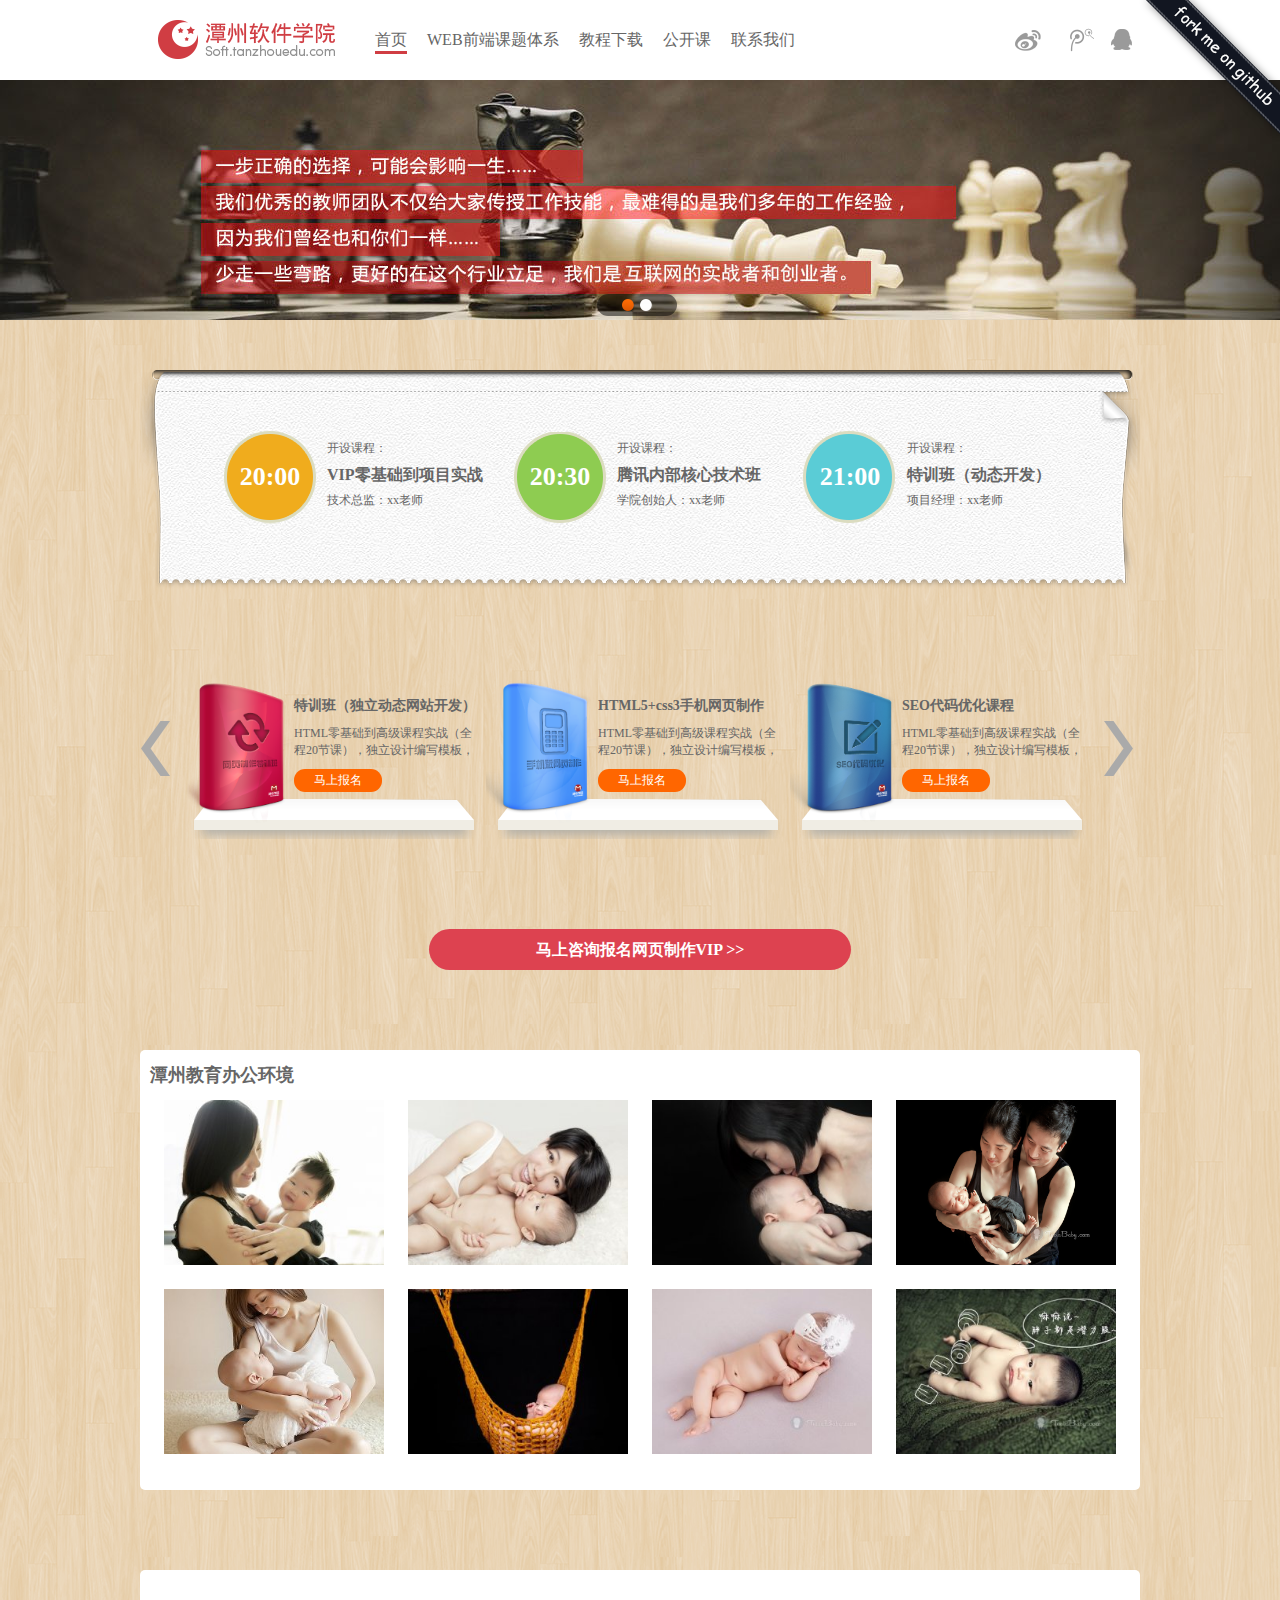
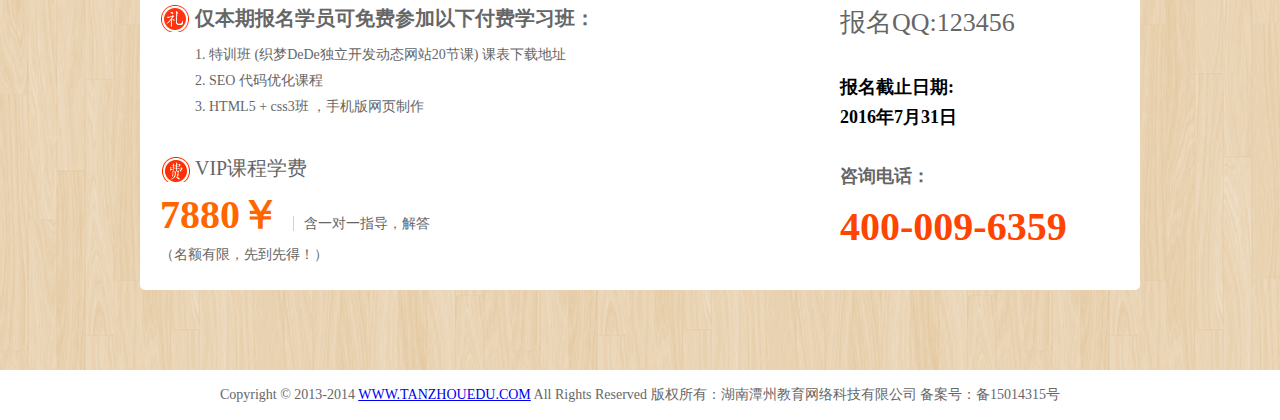
<file: index.html>
<!doctype html>
<html>
	<head>
		<meta charset="utf-8"/>
        <meta name="keywords" content="关键词,关键词">
        <meta name="description" content="">
		<title>项目实战</title>
		<!-- 自定义弹窗库的css样式 -->
        <link rel="stylesheet" type="text/css" href="css/box.css">
        <!-- 引用公共css样式 -->
        <link rel="stylesheet" type="text/css" href="css/style.css">
        <!-- 引入主页css样式 -->
		<link rel="stylesheet" type="text/css" href="css/index.css">
        <style type="text/css">
            .fork {
                position: fixed;
                right: 0;
                top: 0;
                z-index: 1;
            }
        </style>
	</head>
    <body>
        <a class="fork" href="https://github.com/fly-sy/soft" target="_blank">
            <img src="images/forkme.png" height="149" width="149" alt=""/>
        </a>
        <!--top start-->
        <div id="top">
        	<div class="t_header">
        		<div class="t_logo">
        			<a href="#"><img src="images/logo.png" alt="潭州软件学院" width="215" height="66" /></a>
        		</div>
        		<div class="t_nav">
        			<ul class="t_ul">
        				<li><a href="index.html" class="t_sel">首页</a></li>
        				<li><a href="#">WEB前端课题体系</a></li>
        				<li><a href="#">教程下载</a></li>
        				<li><a href="#">公开课</a></li>
        				<li><a href="about.html" >联系我们</a></li>
        			</ul>
        		</div>
        		<div class="t_share">
        			<a href="#" class="t_wb"><span class="wb"></span></a>
        			<a href="#" class="t_wx"><span class="wx"></span></a>
        			<a href="#" class="t_qq"><span class="qq"></span></a>
        		</div>
        	</div>
        </div>
        <!--end top-->

        <!--banner start-->
        <div id="banner">
        	<div class="b_btn">
        		<ul class="b_ul">
        			<li class="b_no" num="1"></li>
        			<li num="2"></li>
        		</ul>
        	</div>
        </div>
        <!--end banner-->

        <!--course start-->
        <div id="course">
        	<div class="c_con">
        		<ul class="c_ul">
        			<li>
        				<span class="c_icon i_1">20:00</span>
        				<p class="c_item">开设课程：</p>
        				<strong class="c_title">VIP零基础到项目实战</strong>
        				<p>技术总监：xx老师</p>
        			</li>

        			<li>
        				<span class="c_icon i_2">20:30</span>
        				<p class="c_item">开设课程：</p>
        				<strong class="c_title">腾讯内部核心技术班</strong>
        				<p>学院创始人：xx老师</p>
        			</li>
        			<li>
        				<span class="c_icon i_3">21:00</span>
        				<p class="c_item">开设课程：</p>
        				<strong class="c_title">特训班（动态开发）</strong>
        				<p>项目经理：xx老师</p>
        			</li>
        		</ul>
        	</div>
        </div>
        <!--end course-->

        <!--course_box start-->
        <div id="course_box">
        	<div class="c_left">
        		<a href="javascript:;" class="c_pre"></a>
        	</div>
        	<div class="c_center">
        		<div class="c_all">
        			<div class="c_list">
        				<div class="c_book">
        					<img src="images/txb.png" alt="WEB零基础到实战" width="112" height="144" />
        				</div>
        				<div class="c_info">
        					<h3 class="c_title">特训班（独立动态网站开发）</h3>
        					<p class="c_desc"><span>HTML零基础到高级课程实战（全程20节课），独立设计编写模板，开发完整具有前后台的动态网站，存实战训练。</span></p>
        					<a href="#" class="c_btn">马上报名</a>
        				</div>
        			</div>
        			<div class="c_list">
        				<div class="c_book">
        					<img src="images/sj.png" alt="WEB零基础到实战" width="112" height="144" />
        				</div>
        				<div class="c_info">
        					<h3 class="c_title">HTML5+css3手机网页制作</h3>
        					<p class="c_desc"><span>HTML零基础到高级课程实战（全程20节课），独立设计编写模板，开发完整具有前后台的动态网站，存实战训练。</span></p>
        					<a href="#" class="c_btn">马上报名</a>
        				</div>
        			</div>
        			<div class="c_list">
        				<div class="c_book">
        					<img src="images/seo.png" alt="WEB零基础到实战" width="112" height="144" />
        				</div>
        				<div class="c_info">
        					<h3 class="c_title">SEO代码优化课程</h3>
        					<p class="c_desc"><span>HTML零基础到高级课程实战（全程20节课），独立设计编写模板，开发完整具有前后台的动态网站，存实战训练。</span></p>
        					<a href="#" class="c_btn">马上报名</a>
        				</div>
        			</div>
        			<div class="c_list">
        				<div class="c_book">
        					<img src="images/work.png" alt="WEB零基础到实战" width="112" height="144" />
        				</div>
        				<div class="c_info">
        					<h3 class="c_title">特训班（独立动态网站开发）</h3>
        					<p class="c_desc"><span>HTML零基础到高级课程实战（全程20节课），独立设计编写模板，开发完整具有前后台的动态网站，存实战训练。</span></p>
        					<a href="#" class="c_btn">马上报名</a>
        				</div>
        			</div>
        		</div>
        	</div>
        	<div class="c_right">
        		<a href="javascript:;" class="c_next"></a>
        	</div>
        	<div class="clear"></div>
        </div>
        <!--end course_box-->

        <!--vip start-->
        <div id="vip">
        	<a href="#" class="v_btn">马上咨询报名网页制作VIP &gt;&gt;</a>
        </div>
        <!--end vip-->

        <!--pic start-->
        <div id="pic">
        	<h2>潭州教育办公环境</h2>
        	<div class="p_img">
        		<ul>
        			<li>
        				<a href="images/img/1.jpg"><img src="images/img/s_1.jpg" alt="小家伙" width="220" height="165" /></a>
        			</li>
        			<li>
        				<a href="images/img/2.jpg"><img src="images/img/s_2.jpg" alt="小家伙" width="220" height="165" /></a>
        			</li>
        			<li>
        				<a href="images/img/3.jpg"><img src="images/img/s_3.jpg" alt="小家伙" width="220" height="165" /></a>
        			</li>
        			<li>
        				<a href="images/img/4.jpg"><img src="images/img/s_4.jpg" alt="小家伙" width="220" height="165" /></a>
        			</li>
        			<li>
        				<a href="images/img/5.jpg"><img src="images/img/s_5.jpg" alt="小家伙" width="220" height="165" /></a>
        			</li>
        			<li>
        				<a href="images/img/6.jpg"><img src="images/img/s_6.jpg" alt="小家伙" width="220" height="165" /></a>
        			</li>
        			<li>
        				<a href="images/img/7.jpg"><img src="images/img/s_7.jpg" alt="小家伙" width="220" height="165" /></a>
        			</li>
        			<li>
        				<a href="images/img/8.jpg"><img src="images/img/s_8.jpg" alt="小家伙" width="220" height="165" /></a>
        			</li>
        		</ul>
        	</div>
        </div>
        <!--end pic-->

        <!--lesson start-->
        <div id="lesson">
        	<div class="l_left">
        		<h3 class="l_title">仅本期报名学员可免费参加以下付费学习班：</h3>
        		<ul>
        			<li>1. 特训班 (织梦DeDe独立开发动态网站20节课) 课表下载地址</li>
        			<li>2. SEO 代码优化课程</li>
        			<li>3. HTML5 + css3班 ，手机版网页制作</li>
        		</ul>
        		<h4 class="l_vip">VIP课程学费</h4>
        		<p class="l_price">
        			<span class="l_money">7880￥</span>
        			<span class="l_one">含一对一指导，解答</span>
        		</p>
        		<p class="l_desc">（名额有限，先到先得！）</p>
        	</div>
        	<div class="l_right">
        		<p class="l_qq">报名QQ:123456</p>
        		<p class="l_time">
        			报名截止日期: <br />
        			2016年7月31日
        		</p>
        		<p class="l_phone">
        			咨询电话：
        			<span>400-009-6359</span>
        		</p>
        	</div>
        </div>
        <!--end lesson-->

        <!--footer start-->
        <div class="footer">
        	<p>
        		Copyright &copy; 2013-2014 <a href="#">WWW.TANZHOUEDU.COM</a> All Rights Reserved 版权所有：湖南潭州教育网络科技有限公司 备案号：备15014315号
        	</p>
        </div>
        <!--end footer-->

        <!-- 引入jQuery官方类库 -->
        <script type="text/javascript" src="js/jquery.js"></script>
        <!-- 引入自定义弹窗类库 -->
        <script type="text/javascript" src="js/box.js"></script>
        <!-- 引用主页面jquery -->
        <script type="text/javascript" src="js/index.js"></script>
        <script type="text/javascript">
            $(function(){
            	// 弹窗图像放大效果
            	$(".p_img a").lightBox();
            });
        </script>
    </body>
</html>
</file>
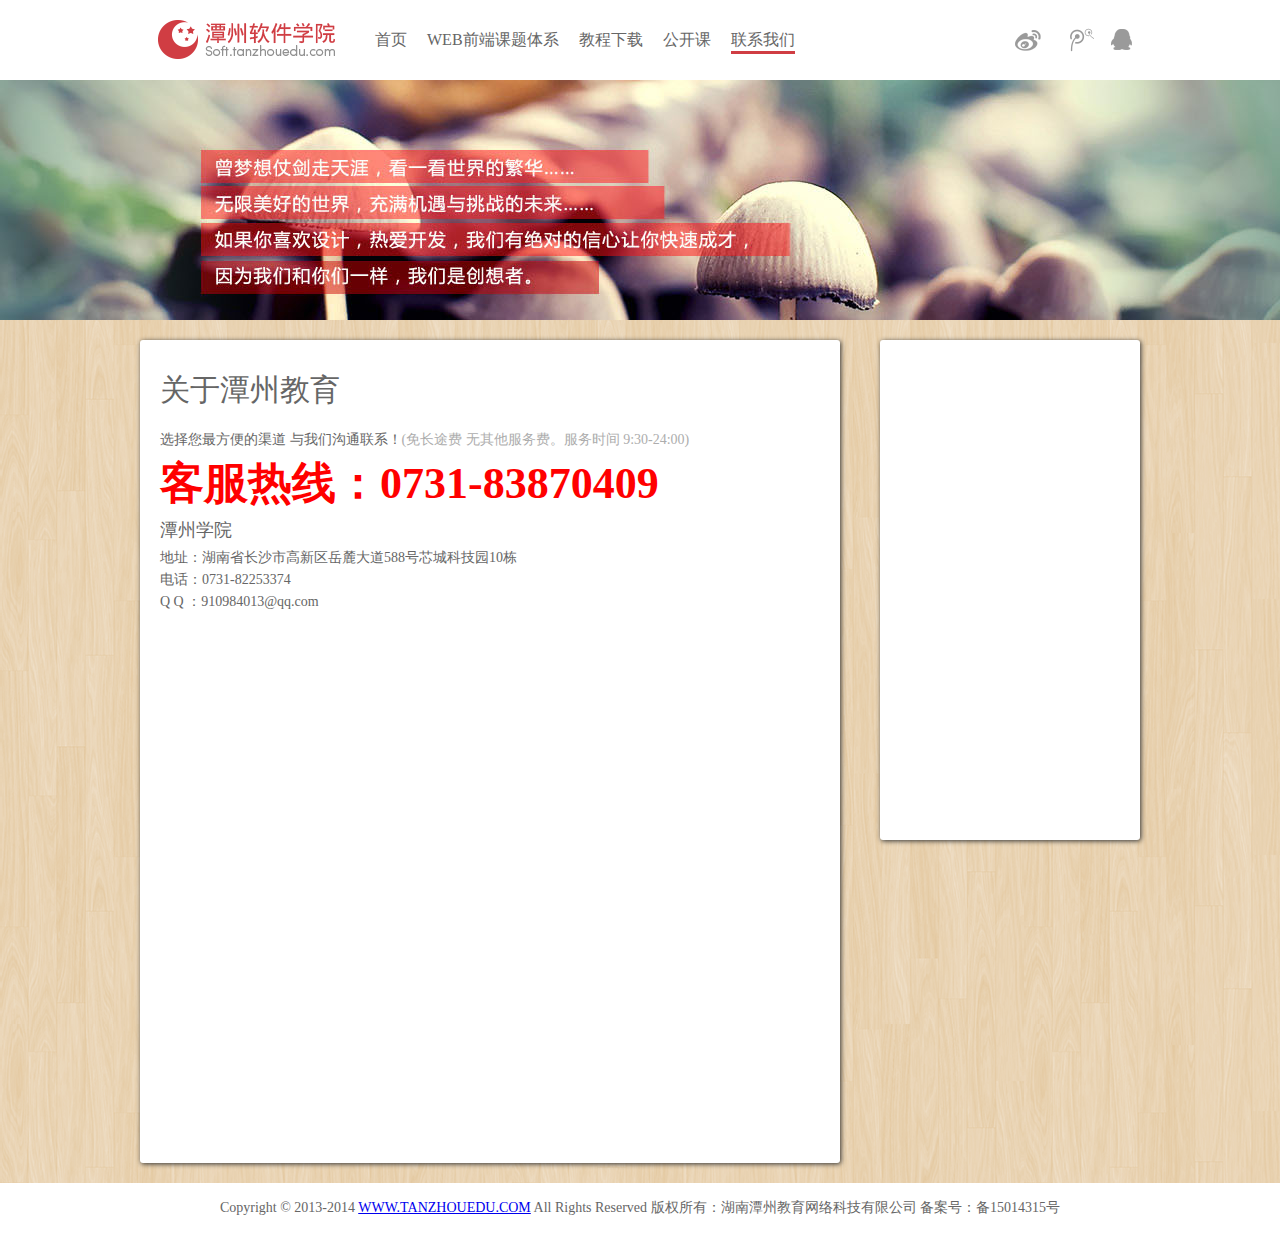
<file: about.html>
<!doctype html>
<html>
	<head>
		<meta charset="utf-8"/>
		<meta name="keywords" content="关键词,关键词">
		<meta name="description" content="">
		<title>项目实战</title>
        <!-- 引用公共css样式 -->
        <link rel="stylesheet" type="text/css" href="css/style.css">
        <!-- 引入关于css样式 -->
		<link rel="stylesheet" type="text/css" href="css/about.css">
	</head>
	<body>
		<!--top start-->
		<div id="top">
			<div class="t_header">
				<div class="t_logo">
					<a href="#"><img src="images/logo.png" alt="潭州软件学院" width="215" height="66" /></a>
				</div>
				<div class="t_nav">
					<ul class="t_ul">
						<li><a href="index.html" >首页</a></li>
						<li><a href="#">WEB前端课题体系</a></li>
						<li><a href="#">教程下载</a></li>
						<li><a href="#">公开课</a></li>
						<li><a href="about.html" class="t_sel">联系我们</a></li>
					</ul>
				</div>
				<div class="t_share">
					<a href="#" class="t_wb"><span class="wb"></span></a>
					<a href="#" class="t_wx"><span class="wx"></span></a>
					<a href="#" class="t_qq"><span class="qq"></span></a>
				</div>
			</div>
		</div>
		<!--end top-->

		<!--banner start-->
		<div id="banner"></div>
		<!--end banner-->

		<!--about start-->
		<div id="about">
			<div class="a_left">
				<h1>关于潭州教育</h1>
				<p class="a_time">选择您最方便的渠道 与我们沟通联系！<span>(免长途费 无其他服务费。服务时间 9:30-24:00)</span></p>
				<p class="a_tel">客服热线：0731-83870409</p>
				<h2 class="a_name">潭州学院</h2>
				<p class="a_address">
					地址：湖南省长沙市高新区岳麓大道588号芯城科技园10栋<br />
					电话：0731-82253374<br />
					Q Q ：910984013@qq.com
				</p>
				<div class="a_map" id="a_map_con"></div>
			</div>
			<div class="a_right"></div>
			<div class="clear"></div>
		</div>
		<!--end about-->

		<!--footer start-->
		<div class="footer">
			<p>
				Copyright &copy; 2013-2014 <a href="#">WWW.TANZHOUEDU.COM</a> All Rights Reserved 版权所有：湖南潭州教育网络科技有限公司 备案号：备15014315号
			</p>
		</div>
		<!--end footer-->

		<!--引入jQuery官方类库-->
		<script type="text/javascript" src="js/jquery.js"></script>
		<!--引入高德地图API接口-->
		<script type="text/javascript"
		            src="http://webapi.amap.com/maps?v=1.3&key=dfe7e91d7ecbed04595f560858298ea8"></script>
		<script type="text/javascript" src="js/about.js"></script>
	</body>
</html>
</file>
<file: css/style.css>
/**
 *
 * @email   942093888@qq.com
 * @date    2016-09-09 06:05:55
 * @date    2016-09-09 06:05:55
 * @version 1.0
 */
    /* html element */
    *{margin:0;padding:0;}
    body{font-size:12px;font-family:"微软雅黑";color:#666;background:url("../images/bg.png");}
    /* end html element */
    /*top start*/
    #top{width:100%;height:80px;background:#fff;}
    #top .t_header{width:1000px;height:80px;margin:0 auto;}
    #top .t_header .t_logo{float:left;margin-top:6px;}
    #top .t_header .t_nav{float:left;}
    #top .t_header .t_nav .t_ul li{list-style:none;float:left;line-height:80px;}
    #top .t_header .t_nav .t_ul li a{font-size:16px;color:#666;text-decoration:none;margin-left: 20px;}
    #top .t_header .t_nav .t_ul .t_sel{border-bottom:3px solid #D03D43;padding-bottom:3px;}
    #top .t_header .t_nav .t_ul li a:hover{border-bottom:3px solid #D03D43;padding-bottom:3px;}
    #top .t_header .t_share{float:right;}
    #top .t_header .t_share a{width:38px;height:38px;display:block;float:left;margin: 22px 0px 0px 8px;position:relative;overflow:hidden;}
    #top .t_header .t_share a span{width:38px;height:80px;display:block;background:url("../images/wei.png") no-repeat;position:absolute;}
    #top .t_header .t_share .t_wb .wb{background-position:3px 6px;}
    #top .t_header .t_share .t_wx .wx{background-position:-34px 6px;}
    #top .t_header .t_share .t_qq .qq{background-position:-80px 6px;}
    /*end top*/

    /*footer start*/
    .footer{width:100%;height:50px;background:#fff;}
    .footer p{text-align:center;line-height:50px;font-size:14px;}
    /*end footer*/

    .clear{clear:both;}
</file>
<file: css/index.css>
/**
 *
 * @email   942093888@qq.com
 * @date    2016-09-09 05:42:56
 * @date    2016-09-09 05:42:56
 * @version 1.0
 */
    /*banner start*/
    #banner{width:100%;height:26px;background:url("../images/1.jpg") no-repeat top center;padding-top:214px;}
    #banner .b_btn{width:87px;height:22px;margin:0 auto;}
    #banner .b_btn .b_ul{background:rgba(0,0,0,.5);display:inline-block;padding:3px 22px;border-radius:11px;}
    #banner .b_btn .b_ul li{list-style:none;float:left;width:16px;height:16px;background:url("../images/1.png");margin:0 1px;cursor: pointer;}
    #banner .b_btn .b_ul .b_no{background:url("../images/2.png") no-repeat;}
    /*end banner*/

    /*course start*/
    #course{width:1000px;height:219px;background:url("../images/course-index.png") no-repeat;margin:50px auto;}
    #course .c_con{width:880px;height:99px;padding:60px 0 60px 83px;}
    #course .c_con .c_ul li{list-style:none;width:290px;height:100px;float:left;}
    #course .c_con .c_ul li .c_icon{width:94px;height:94px;display:block;background:url("../images/index_classet_btn.png") no-repeat;text-align:center;line-height:94px;font-size:26px;color:#fff;font-weight:bold;float:left;margin-right:10px;}
    #course .c_con .c_ul li .c_item{padding-top:10px;}
    #course .c_con .c_ul li .c_title{font-size:16px;line-height:35px;}
    #course .c_con .c_ul li .i_1{background-position:-17px -10px;}
    #course .c_con .c_ul li .i_2{background-position:-17px -105px;}
    #course .c_con .c_ul li .i_3{background-position:-17px -201px;}
    /*end course*/

    /*course_box start*/
    #course_box{width:1000px;height:210px;margin:0 auto;}
    #course_box .c_left{width:42px;height:210px;float:left;}
    #course_box .c_center{width:916px;height:210px;float:left;overflow:hidden;position:relative;}
    #course_box .c_right{width:42px;height:210px;float:right;}
    #course_box .c_left .c_pre{width:42px;height:58px;display:block;background:url("../images/pae.png") no-repeat;margin-top:80px;}
    #course_box .c_left .c_pre:hover{background-position:0 -107px;}
    #course_box .c_center .c_all{width:1216px;height:210px;position:absolute;left:0;}
    #course_box .c_center .c_all .c_list{width:304px;height:200px;background:url("../images/bagj_03.png") no-repeat bottom center;float:left;}
    #course_box .c_center .c_all .c_list .c_book{float:left;margin-top:40px;}
    #course_box .c_center .c_all .c_list .c_info{float:left;width:182px;height:200px;}
    #course_box .c_center .c_all .c_list .c_info .c_title{font-size:14px;margin-top:58px;font-weight:bold;}
    #course_box .c_center .c_all .c_list .c_info .c_desc{height:34px;overflow:hidden;text-overflow: ellipsis;-webkit-line-clamp: 2;-webkit-box-orient: vertical;margin:10px 0;}
    #course_box .c_center .c_all .c_list .c_info .c_desc span{word-wrap: break-word;white-space: pre-wrap;}
    #course_box .c_center .c_all .c_list .c_info .c_btn{display:inline-block;background:#f60;padding:3px 20px;text-decoration:none;color:#fff;border-radius:11px;}
    #course_box .c_center .c_all .c_list .c_info .c_btn:hover{background:#f00;}
    #course_box .c_right .c_next{width:42px;height:58px;display:block;background:url("../images/pae.png") no-repeat 5px -213px;margin-top:80px;}
    #course_box .c_right .c_next:hover{background-position:5px -324px;}
    /*end course_box*/

    /*vip start*/
    #vip{width:422px;height:41px;margin:80px auto;}
    #vip .v_btn{height:41px;display:block;background:#dd4250;text-align:center;line-height:41px;text-decoration:none;color:#fff;font-size:16px;font-weight:bold;border-radius:21px;}
    #vip .v_btn:hover{background:#d92638;}
    /*end vip*/

    /*pic start*/
    #pic{width:1000px;height:440px;background:#fff;margin:0 auto;border-radius:5px;}
    #pic h2{line-height:50px;padding-left:10px;font-size:18px;font-weight:bold;}
    #pic .p_img ul li{list-style:none;float:left;margin:0 0 20px 24px;}
    /*end pic*/

    /*lesson start*/
    #lesson{width:980px;height:285px;background:#fff;margin:80px auto;border-radius:5px;padding: 35px 0 0 20px;}
    #lesson .l_left{width:500px;float:left;}
    #lesson .l_left ul li{list-style:none;font-size:14px;line-height:26px;padding-left:35px;}
    #lesson .l_left .l_title{font-size:20px;font-weight:bold;background:url("../images/course_present.png") no-repeat;padding-left:35px;margin-bottom:10px;}
    #lesson .l_left .l_vip{font-size:20px;font-weight:500;background:url("../images/fee_icon.png") no-repeat;padding-left:35px;margin:35px 0 5px 0;}
    #lesson .l_left .l_price .l_money{font-size:40px;color:#f60;font-weight:bold;}
    #lesson .l_left .l_price .l_one{font-size:14px;border-left:1px solid #d2d2d2;padding-left:10px;margin-left:10px;}
    #lesson .l_left .l_desc{font-size:14px;line-height:26px;}
    #lesson .l_right{width:300px;float:right;}
    #lesson .l_right .l_qq{font-size:26px;}
    #lesson .l_right .l_time{font-size:18px;font-weight:bold;margin:32px 0;line-height:30px;color:#000;}
    #lesson .l_right .l_phone{font-size:18px;font-weight:bold;}
    #lesson .l_right .l_phone span{font-size:40px;color:#ff4401;display:block;margin-top:15px;}
    /*end lesson*/
</file>
<file: css/about.css>
/**
 *
 * @email   942093888@qq.com
 * @date    2016-09-09 05:47:36
 * @date    2016-09-09 05:47:36
 * @version 1.0
 */

    /*banner start*/
    #banner{width:100%;height:26px;background:url("../images/2.jpg") no-repeat top center;padding-top:214px;}
    /*end banner*/

    /*about start*/
    #about{width:1000px;margin:20px auto;}
    #about .a_left{width:660px;background:#fff;box-shadow: 1px 1px 5px 0px #333;border-radius:3px;padding:30px 20px;float:left;}
    #about .a_left h1{font-size:30px;font-weight:300;margin-bottom:20px;}
    #about .a_left .a_time{font-size:14px;}
    #about .a_left .a_time span{color:#adadad;}
    #about .a_left .a_tel{font-size:44px;color:#f00;font-weight:bold;margin:5px 0;}
    #about .a_left .a_name{font-weight:300;font-size:18px;}
    #about .a_left .a_address{font-size:14px;line-height:22px;margin-top:5px;}
    #about .a_left .a_map{width:660px;height:500px;margin-top:20px;}
    #about .a_right{width:260px;height:500px;background:#fff;float:right;border-radius:3px;box-shadow: 1px 1px 5px 0px #333;}
    /*end about*/
</file>
<file: css/box.css>
#jquery-overlay {
	position: absolute;
	top: 0;
	left: 0;
	z-index: 90;
	width: 100%;
	height: 500px;
}
#jquery-lightbox {
	position: absolute;
	top: 0;
	left: 0;
	width: 100%;
	z-index: 100;
	text-align: center;
	line-height: 0;
}
#jquery-lightbox a img { border: none; }
#lightbox-container-image-box {
	position: relative;
	background-color: #fff;
	width: 250px;
	height: 250px;
	margin: 0 auto;
}
#lightbox-container-image { padding: 10px; }
#lightbox-loading {
	position: absolute;
	top: 40%;
	left: 0%;
	height: 25%;
	width: 100%;
	text-align: center;
	line-height: 0;
}
#lightbox-nav {
	position: absolute;
	top: 0;
	left: 0;
	height: 100%;
	width: 100%;
	z-index: 10;
}
#lightbox-container-image-box > #lightbox-nav { left: 0; }
#lightbox-nav a { outline: none;}
#lightbox-nav-btnPrev, #lightbox-nav-btnNext {
	width: 49%;
	height: 100%;
	zoom: 1;
	display: block;
}
#lightbox-nav-btnPrev { 
	left: 0; 
	float: left;
}
#lightbox-nav-btnNext { 
	right: 0; 
	float: right;
}
#lightbox-container-image-data-box {
	font: 10px Verdana, Helvetica, sans-serif;
	background-color: #fff;
	margin: 0 auto;
	line-height: 1.4em;
	overflow: auto;
	width: 100%;
	padding: 0 10px 0;
}
#lightbox-container-image-data {
	padding: 0 10px; 
	color: #666; 
}
#lightbox-container-image-data #lightbox-image-details { 
	width: 70%; 
	float: left; 
	text-align: left; 
}	
#lightbox-image-details-caption { font-weight: bold; }
#lightbox-image-details-currentNumber {
	display: block; 
	clear: left; 
	padding-bottom: 1.0em;	
}			
#lightbox-secNav-btnClose {
	width: 66px; 
	float: right;
	padding-bottom: 0.7em;	
}
</file>
